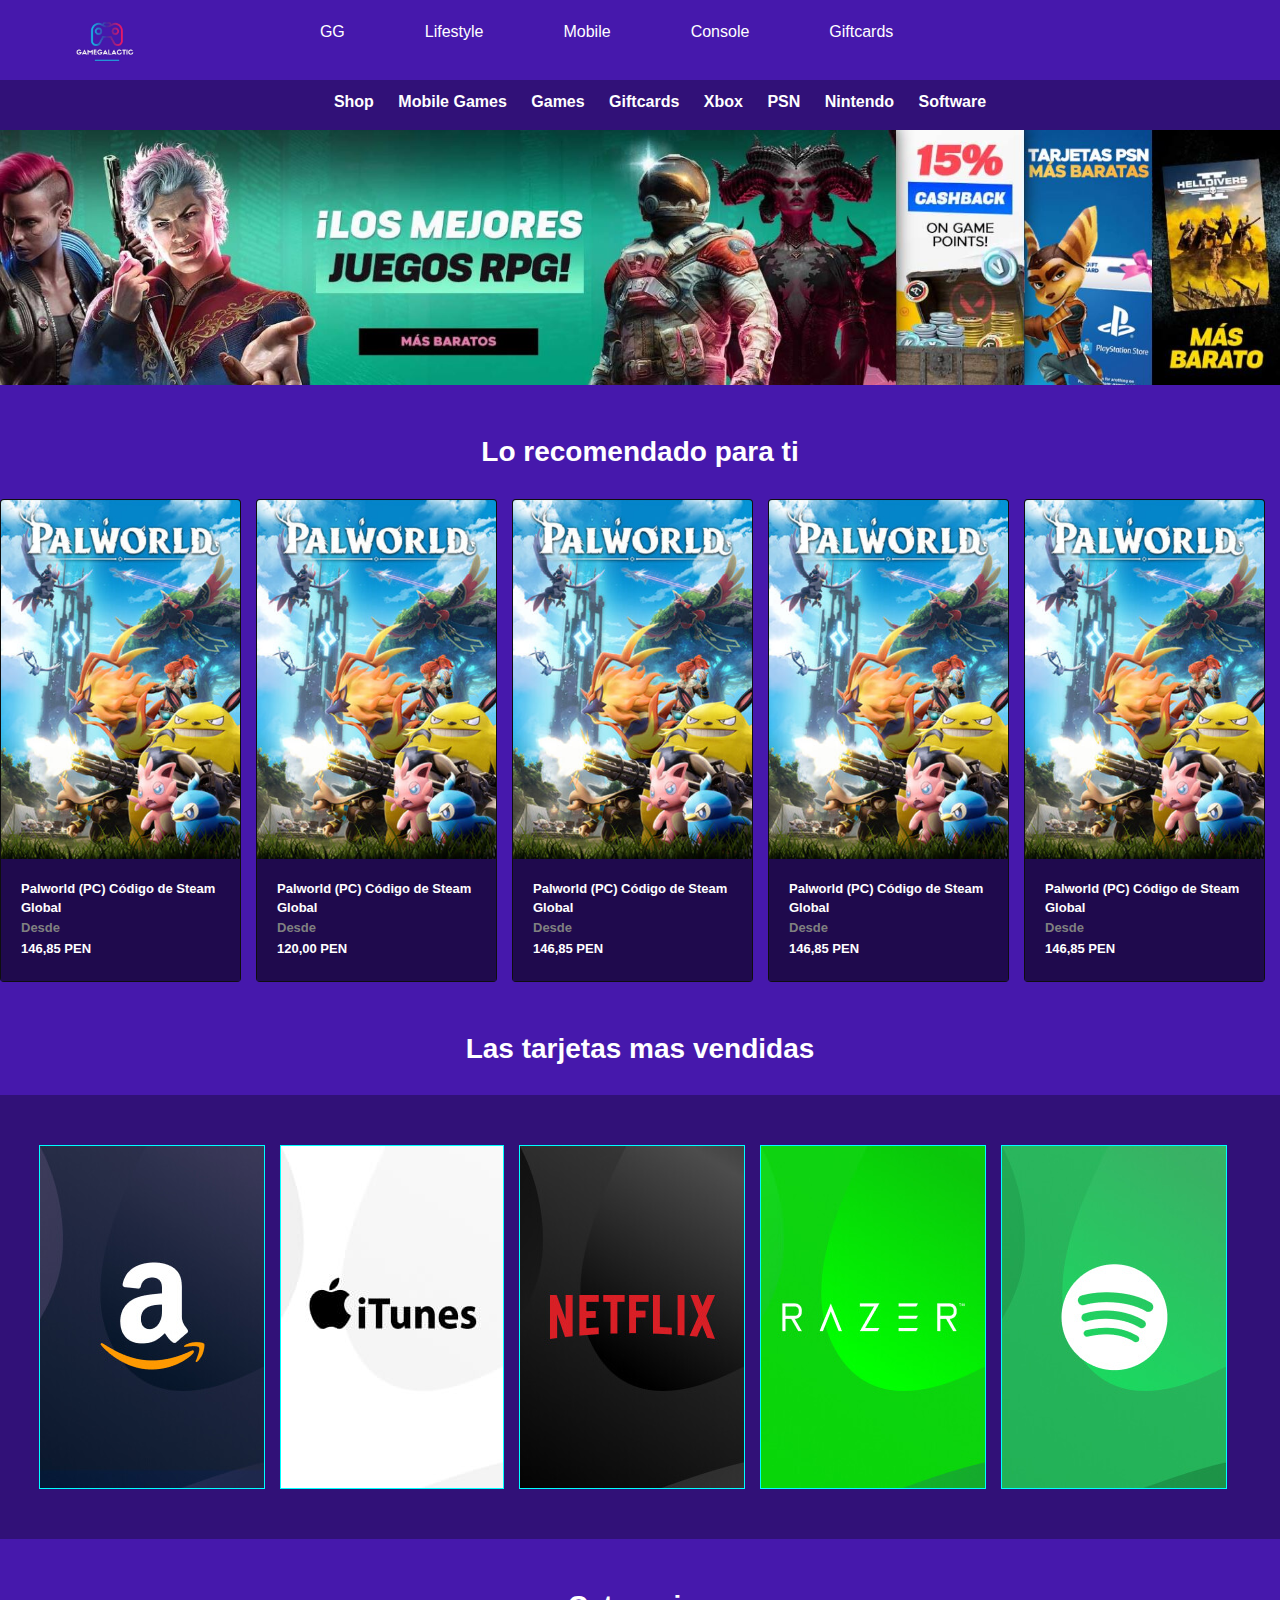
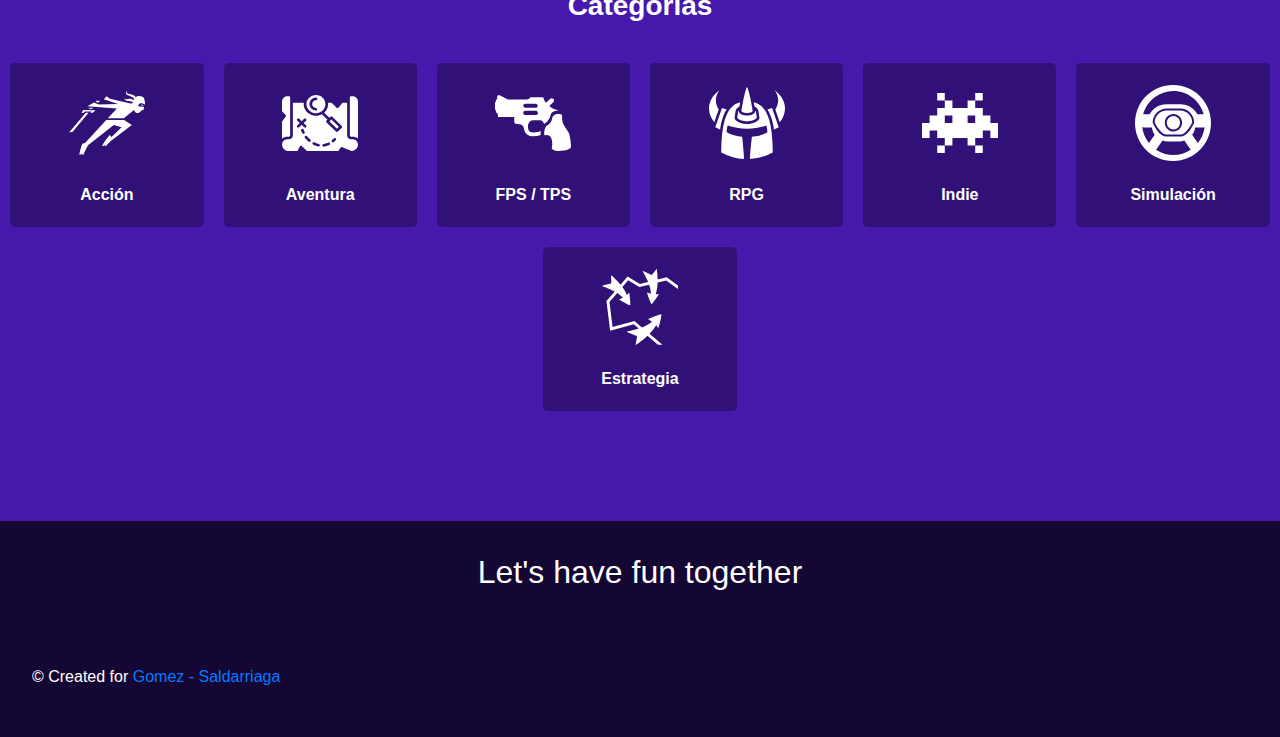
<file: index.html>
<!DOCTYPE html>
<html lang="en">
<head>
    <meta charset="UTF-8">
    <meta name="viewport" content="width=device-width, initial-scale=1.0">
    <link rel="stylesheet" href="style.css">
    <title>Game Galactic</title>
    <link href="https://fonts.googleapis.com/css?family=Raleway:700&display=swap" rel="stylesheet"/>
    <link rel="stylesheet" href="https://cdn.jsdelivr.net/npm/bootstrap@4.0.0/dist/css/bootstrap.min.css" integrity="sha384-Gn5384xqQ1aoWXA+058RXPxPg6fy4IWvTNh0E263XmFcJlSAwiGgFAW/dAiS6JXm" crossorigin="anonymous">
    <link rel="stylesheet" href="https://cdnjs.cloudflare.com/ajax/libs/font-awesome/6.5.1/css/all.min.css" integrity="sha512-DTOQO9RWCH3ppGqcWaEA1BIZOC6xxalwEsw9c2QQeAIftl+Vegovlnee1c9QX4TctnWMn13TZye+giMm8e2LwA==" crossorigin="anonymous" referrerpolicy="no-referrer" />
</head>
<body>
    <header>
        <nav class="nav-bar">
          <a>
          <img src="src/imagenes/GameGalactic1.jpg" class="rounded float-left" alt="logo">
          </a>
          <ul class="nav-bar-menu">
            <li><a href="#">GG</a></li>
            <li><a href="#">Lifestyle</a></li>
            <li><a href="#">Mobile</a></li>
            <li><a href="#">Console</a></li>
            <li><a href="#">Giftcards</a></li>
            <li><a href="registro.html"><i class="fa-regular fa-registered"></i></a></li>
            <li class="dropdown">
              <a href="#" id="profile-dropdown"><i class="fa-regular fa-user"></i></a>
              <ul class="dropdown-menu" id="profile-menu">
                  <li>
                    <label id="username-email" class="username-email">Your name or email address:</label>
                    <input type="text" id="username-email">
                  </li>
                  <li>
                    <label id="password" class="password">Password:</label>
                    <input type="password" id="password">
                  </li>
                  <li>
                    <button>LOG IN</button>
                  </li>
              </ul>
            </li>
            </li>
            <li><a href="#"><i class="fa-solid fa-magnifying-glass"></i></a></li>
          </ul>
        </nav>
    </header>
    <main class="main">
      <div class="sub-menu">
        <ul>
          <li class="menu-banner">
            <a href="#">Shop</a>
            <a href="#">Mobile Games</a>
            <a href="#">Games</a>
            <a href="#">Giftcards</a>
            <a href="#">Xbox</a>
            <a href="#">PSN</a>
            <a href="#">Nintendo</a>
            <a href="#">Software</a>
          </li>
        </ul>
      </div>
      <div class="banner">
        <a href="#"><img src="src/imagenes/banner.JPG" alt="banner"></a>
      </div>
      <h3 class="title-palworld">Lo recomendado para ti</h3>
      <div class="product-palworld">
        <div class="card" style="width: 17rem;">
          <img class="card-img-top" src="src/imagenes/palwordoriginal.JPG" alt="Card image cap">
          <div class="card-body">
            <a href="#"><p class="card-text">Palworld (PC) Código de Steam Global</p></a>
            <p style="color: gray;">Desde</p>
            <p style="font-weight: bold;">146,85 PEN</p>
          </div>
        </div>
        <div class="card" style="width: 17rem;">
          <img class="card-img-top" src="src/imagenes/palwordoriginal.JPG" alt="Card image cap">
          <div class="card-body">
            <a href="#"><p class="card-text">Palworld (PC) Código de Steam Global</p></a>
            <p style="color: gray;">Desde</p>
            <p style="font-weight: bold;">120,00 PEN</p>
          </div>
        </div>
        <div class="card" style="width: 17rem;">
          <img class="card-img-top" src="src/imagenes/palwordoriginal.JPG" alt="Card image cap">
          <div class="card-body">
            <a href="#"><p class="card-text">Palworld (PC) Código de Steam Global</p></a>
            <p style="color: gray;">Desde</p>
            <p style="font-weight: bold;">146,85 PEN</p>
          </div>
        </div>
        <div class="card" style="width: 17rem;">
          <img class="card-img-top" src="src/imagenes/palwordoriginal.JPG" alt="Card image cap">
          <div class="card-body">
            <a href="#"><p class="card-text">Palworld (PC) Código de Steam Global</p></a>
            <p style="color: gray;">Desde</p>
            <p style="font-weight: bold;">146,85 PEN</p>
          </div>
        </div>
        <div class="card" style="width: 17rem;">
          <img class="card-img-top" src="src/imagenes/palwordoriginal.JPG" alt="Card image cap">
          <div class="card-body">
            <a href="#"><p class="card-text">Palworld (PC) Código de Steam Global</p></a>
            <p style="color: gray;">Desde</p>
            <p style="font-weight: bold;">146,85 PEN</p>
          </div>
        </div>
      </div>
      <h3 class="title-giftcards">Las tarjetas mas vendidas</h3>
      <div class="giftcards">
        <figure class="figure">
          <a href="#"><img src="src/imagenes/amazon.jpg" alt="amazon"></a>
          <a href="#"><img src="src/imagenes/itunes.jpg" alt="itunes"></a>
          <a href="#"><img src="src/imagenes/netflix.jpg" alt="netflix"></a>
          <a href="#"><img src="src/imagenes/razer.jpg" alt="razer"></a>
          <a href="#"><img src="src/imagenes/spotify.jpg" alt="spotify"></a>
        </figure>
      </div>
      <h3 class="title-categorias">Categorias</h3>
      <div class="categorias">
        <a href="#"><img src="src/imagenes/action.svg"><div>Acción</div></a>
        <a href="#"><img src="src/imagenes/adventure.svg"><div>Aventura</div></a>
        <a href="#"><img src="src/imagenes/fps.svg"><div>FPS / TPS</div></a>
        <a href="#"><img src="src/imagenes/rpg.svg"><div>RPG</div></a>
        <a href="#"><img src="src/imagenes/indie.svg"><div>Indie</div></a>
        <a href="#"><img src="src/imagenes/simulation.svg"><div>Simulación</div></a>
        <a href="#"><img src="src/imagenes/strategy.svg"><div>Estrategia</div></a>
      </div>
      <footer class="footer">
        <div class="contact-section-header">
          <h2>Let's have fun together</h2>
        </div>
        <div class="contact-links">
          <a class="btn contact-details"><i class="fa-brands fa-facebook-f"></i></a>
          <a class="btn contact-details"><i class="fa-brands fa-x-twitter"></i></a>
          <a class="btn contact-details"><i class="fa-brands fa-instagram"></i></a>
          <a class="btn contact-details"><i class="fa-brands fa-discord"></i></a>
        </div>
        <p>
          &copy; Created for
          <a href="https://www.freecodecamp.com/" target="_blank"
            >Gomez - Saldarriaga</a>
        </p>
      </footer>
    </main>
</body> 
</html>
</file>
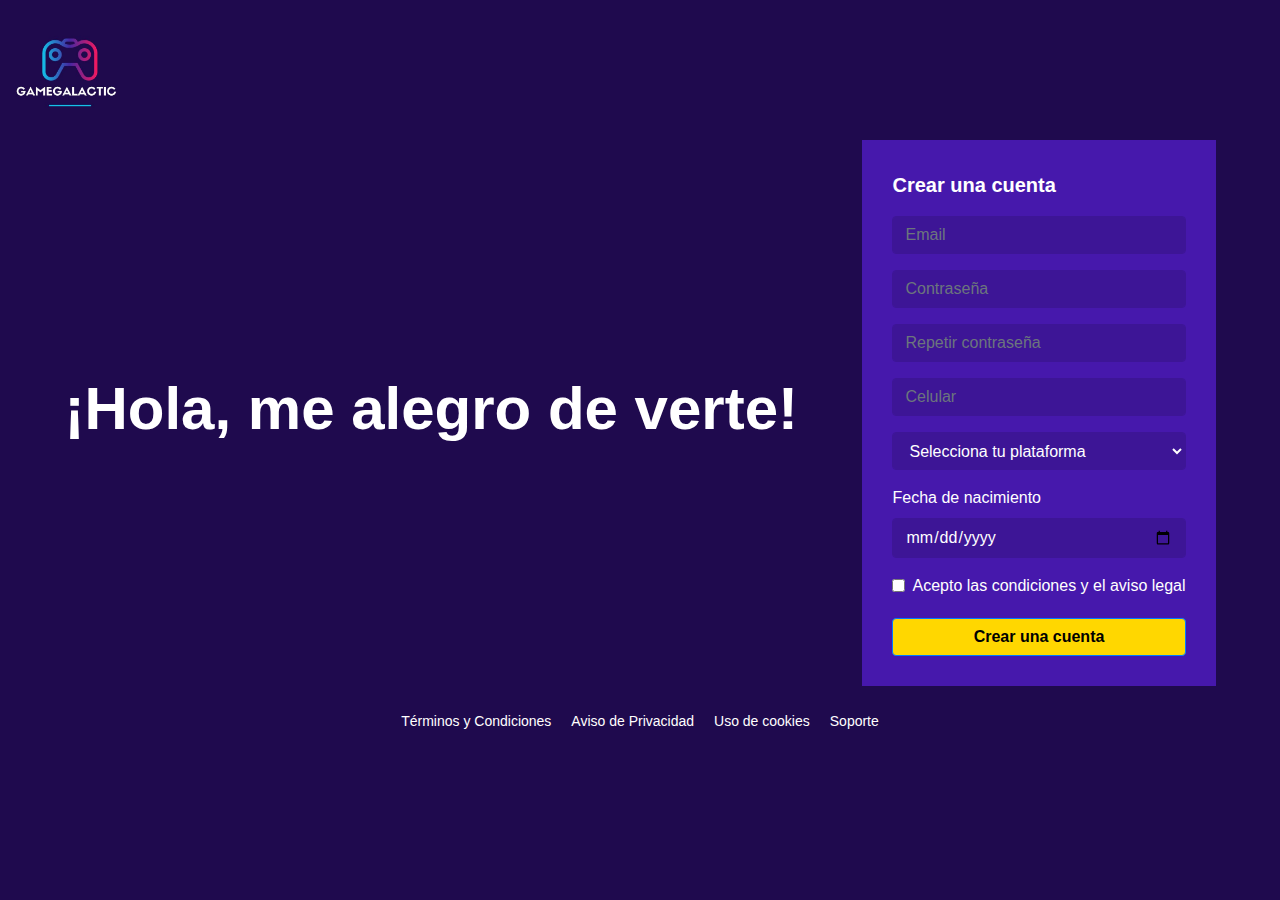
<file: registro.html>
<!DOCTYPE html>
<html lang="en">
<head>
    <meta charset="UTF-8">
    <meta name="viewport" content="width=device-width, initial-scale=1.0">
    <title>Registrarse</title>
    <link rel="stylesheet" href="registro.css">
    <link rel="stylesheet" href="https://cdn.jsdelivr.net/npm/bootstrap@4.0.0/dist/css/bootstrap.min.css" integrity="sha384-Gn5384xqQ1aoWXA+058RXPxPg6fy4IWvTNh0E263XmFcJlSAwiGgFAW/dAiS6JXm" crossorigin="anonymous">
    <link rel="preconnect" href="https://fonts.googleapis.com">
    <link rel="stylesheet" href="https://cdnjs.cloudflare.com/ajax/libs/font-awesome/6.5.1/css/all.min.css" integrity="sha512-DTOQO9RWCH3ppGqcWaEA1BIZOC6xxalwEsw9c2QQeAIftl+Vegovlnee1c9QX4TctnWMn13TZye+giMm8e2LwA==" crossorigin="anonymous" referrerpolicy="no-referrer" />
</head>
<body>
    <header>
        <img src="src/imagenes/GameGalactic2.jpeg" class="rounded d-block" alt="logo">
    </header>
    <main class="main-form">
        <h1 style="color: white;">¡Hola, me alegro de verte!</h1>
        <form id="myForm">
            <div class="form-group">
                <p>Crear una cuenta</p>
                <input type="email" class="form-control" id="exampleInputEmail1" aria-describedby="emailHelp" placeholder="Email" required>
            </div>
            <div class="form-group">
                <input type="password" class="form-control" id="exampleInputPassword1" placeholder="Contraseña" autocomplete="off" required>
            </div>
            <div class="form-group">
                <input type="password" class="form-control" id="exampleInputPassword2" placeholder="Repetir contraseña" autocomplete="off" required>
            </div>
            <div class="form-group">
                <input type="tel" name="telephone" id="telephone" class="form-control" placeholder="Celular" required> 
            </div>
            <div class="form-group">
                <select id="dropdown" name="role" class="form-control">
                    <option selected value>Selecciona tu plataforma</option>
                    <option value="pc">PC</option>
                    <option value="mobile">Mobile</option>
                    <option value="ps-xbox">PS/XBOX</option>
                    <option value="nintendo">Nintendo</option>
                </select>
            </div>
            <div class="form-group">
                <label id="date-label" for="date" class="date">Fecha de nacimiento</label>
                <input type="date" name="date" id="date" class="form-control" placeholder="Enter your date" required>
            </div>
            <div class="form-check">
                <input type="checkbox" class="form-check-input" id="exampleCheck1">
                <label class="form-check-label" for="exampleCheck1">Acepto las condiciones y el aviso legal</label>
            </div>
            <button type="submit" class="btn btn-primary">Crear una cuenta</button>
        </form>
    </main>
    <div class="modal fade" id="confirmationModal" tabindex="-1" role="dialog" aria-labelledby="confirmationModalLabel" aria-hidden="true">
        <div class="modal-dialog" role="document">
            <div class="modal-content">
            <div class="modal-header">
                <h5 class="modal-title" id="confirmationModalLabel">Confirmación</h5>
                <button type="button" class="close" data-dismiss="modal" aria-label="Close">
                    <span aria-hidden="true">&times;</span>
                </button>
            </div>
            <div class="modal-body">
            ¡Registro completado! Por favor, verifica tu correo electrónico.
            </div>
            <div class="modal-footer">
                <button type="button" class="btn btn-secondary" data-dismiss="modal">Cerrar</button>
            </div>
        </div>
        </div>
    </div>
    <script src="registro.js"></script>
    <footer>
        <div class="footer-container">
            <div class="footer-column">
                <ul>
                    <li><a href="#">Términos y Condiciones</a></li>
                    <li><a href="#">Aviso de Privacidad</a></li>
                    <li><a href="#">Uso de cookies</a></li>
                    <li><a href="#">Soporte</a></li>
                </ul>
            </div>
        </div>
    </footer>
</body>
</html>
</file>
<file: style.css>
* {
    box-sizing: border-box;
}

body {
    font-family: 'Poppins', sans-serif;
    font-size: 16px;
    line-height: 1.4; 
    background-color: rgb(70, 24, 172) !important;
    margin: 0;
    display: block;
    justify-content: center;
    align-items: center;
}

/*header*/
header {
    background-color: rgb(70, 24, 172);
    width: 100% !important;
    height: auto;
}

.nav-bar {
    display: flex !important;
    justify-content: space-around;
    align-items: center;
}

.rounded {
    width: 80px;
    height: 80px;
}

.nav-bar ul li {
    color: white;
    list-style: none;
}

.nav-bar-menu {
    display: flex !important;
}

.nav-bar-menu li a {
    margin-right: 80px;
    color: white;
}

.nav-bar-menu li a:hover {
    color: gold;
    text-decoration: none;
}

.dropdown-menu {
    display: none;
}

.dropdown:hover .dropdown-menu {
    display: block;
    background-color: rgb(70, 24, 172);
    padding: 10px;
}

.dropdown-menu button {
    margin-top: 15px;
    width: 100%;
    font-weight: bold;
    background-color: gold;
    color: black;
    border-radius: 5px;
    cursor: pointer;
}

.dropdown-menu input {
    background-color: rgb(50, 17, 125);
}

.dropdown-menu input:focus {
    outline: none;
}

.dropdown-menu label {
    font-size: 13px;
    font-weight: bold;
}
/*header*/

/*medias-queries header*/
@media (max-width: 575.98px) {
    .nav-bar-menu {
        flex-direction: column; 
    }

    .nav-bar-menu li {
        margin-bottom: 10px; 
    }

    .nav-bar-menu li a {
        margin-right: 0; 
    }
}

@media (min-width: 576px) and (max-width: 767.98px) {
    .nav-bar-menu {
        flex-wrap: wrap; 
    }

    .nav-bar-menu li {
        flex: 0 0 50%; 
    }
}


@media (min-width: 768px) and (max-width: 991.98px) {
    .nav-bar-menu {
        flex-wrap: wrap; 
    }

    .nav-bar-menu li {
        flex: 0 0 33.33%; 
    }
}


@media (min-width: 992px) and (max-width: 1199.98px) {

    header {
        width: 100% !important;
        
    }
}


/*main*/
.sub-menu {
    background-color: rgb(49, 17, 120);
    display: flex;
    flex-direction: row;
    justify-content: center;
    align-items: center;
}

.sub-menu ul li {
    list-style: none;
    margin-top: 10px;
}

.sub-menu a {
    font-weight: bold;
    color: white;
    background-color: rgb(49, 17, 120);
    padding: 10px 10px 20px 10px;
}

.sub-menu a:hover {
    text-decoration: none;
    color: gold;
    background-color: rgb(31, 10, 77);
}
.banner img {
    margin: 0;
    height: auto;
    width: 100%;
}

/*main-products*/

.title-palworld {
    color: white;
    text-align: center;
    font-weight: bold;
    margin: 50px 0 30px 0;

}

.product-palworld {
    display: flex;
    justify-content: center;
    align-items: center;
}

.card {
    border-color: rgb(70, 24, 172);
}

.product-palworld .card {
    margin-right: 15px;
    background-color: rgb(17, 17, 17);
}

.card img {
    width: 100%;
    height: auto;
    border-radius: 3px;
}

.card-body {
    background-color: rgb(31, 10, 77);
}

.card p{
    font-size: 10px;
    text-align: left;
    color: white;
    background-color: rgb(31, 10, 77);
    font-size: 13px;
    font-weight: bold;
    margin-bottom: 2px;
}

.card img:hover {
    filter: brightness(70%);
    transition: filter 0.3s;
}


.card p:hover {
    color: gold;
    text-decoration: none !important;
}

/*giftcards*/
.title-giftcards {
    text-align: center;
    color: white;
    margin: 50px 0 30px 0;
    font-weight: bold;
}

.giftcards {
    background-color: rgb(49, 17, 120);
}

.figure {
    display: flex !important;
    justify-content: center;
    align-items: center;
}

.figure img {
    border: 1px solid aqua;
    margin: 50px 15px 50px 0;
}

.figure  a:hover {
    filter: brightness(70%);
    transition: filter 0.3s;
}

/* Media queries */

@media (max-width: 576px) {
    .figure img {
        width: 100px; 
    }

    .menu-banner {
        display: none !important;
    }
}

@media (max-width: 768px) {
    .figure img {
        width: 75px; 
    }
}


@media (max-width: 992px) {
    .figure img {
        width: 80px; 
    } 
}


/*giftcards*/

/*categorias*/
.title-categorias {
    text-align: center;
    color: white;
    margin: 50px 0 30px 0;
    font-weight: bold;
}

.categorias {
    display: flex;
    justify-content: center;
    align-items: center;
    flex-wrap: wrap; 
}

.categorias a {
    margin-right: 25px;
    background-color: rgb(49, 17, 120);
    color: white;
    padding: 20px; 
    font-weight: bold;
    text-align: center;
    text-decoration: none; 
    border-radius: 5px;
    transition: background-color 0.3s; 
}

.categorias a:hover {
    filter: brightness(70%);
    transition: filter 0.3s;
    text-decoration: none;
    color: white;
}

a div {
    padding-top: 10px;
    font-size: 1rem;
}

.categorias a img {
    width: 80px; 
    height: 80px;
    display: block; 
    margin: 0 auto 10px; 
}

@media (min-width: 576px) {
    .categorias a {
        margin: 10px; 
        width: calc(33.33% - 20px); 
    }
}

@media (min-width: 768px) {
    .categorias a {
        width: calc(25% - 20px); 
    }
}

@media (min-width: 992px) {
    .categorias a {
        width: calc(20% - 20px); 
    }
}

@media (min-width: 1200px) {
    .categorias a {
        width: calc(16.66% - 20px); 
    }
}   

/*categorias*/

/*footer*/
.contact-section-header > h2 {
    font-size: 2rem;
    text-align: center;
}

@media (max-width: 28.75em) {
    .contact-section-header > h2 {
    font-size: 4rem;
    }
}

.footer {
    background-color: rgb(21, 7, 51);
    height: 100%;
    margin-top: 100px;
    color: white;
}

.contact-links {
    display: flex;
    justify-content: center; 
    align-items: center; 
    flex-wrap: wrap;
    gap: 20px;
    margin-top: 30px;
    margin-bottom: 30px; 
}

.contact-details {
    font-size: 25px; 
    color: white; 
    transition: transform 0.3s ease; 
}

.contact-details:hover {
    transform: translateY(8px);
}

footer {
    font-weight: 300;
    display: flex;
    justify-content: space-evenly;
    padding: 2rem;
}

.confirmation-bar {
    background-color: #4caf50; /* Color de fondo verde */
    color: white; /* Color del texto blanco */
    padding: 10px; /* Espaciado interno */
    text-align: center; /* Centrar el texto */
    font-weight: bold; /* Texto en negrita */
}
</file>
<file: registro.css>
* {
    box-sizing: border-box;
}

body {
    display: block;
    background-color: rgb(31, 10, 78) !important;
    font-family: 'Segoe UI', Tahoma, Geneva, Verdana, sans-serif !important;
}

header {
    margin-bottom: 0px;
}

header img {
    width: 140px;
    border: none;
}

.main-form {
    display: flex;
    align-items: center;
    justify-content: space-evenly;
}

.main-form h1 {
    font-size: 60px;
    font-weight: bold;
}

.main-form form {
    background-color: rgb(70, 24, 172);
    padding: 30px;
}

form p {
    color: white;
    font-weight: bold;
    font-size: 20px;
}

.main-form input {
    background-color: rgb(61, 21, 150);
    border-color: rgb(61, 21, 150);
}

.main-form input:focus {
    background-color: rgb(44, 14, 108);
    border-color: white;
    color: white;
}

.main-form input:not(:focus) {
    color: white;
}

.form-control {
    background-color: rgb(61, 21, 150) !important;
    border-color: rgb(61, 21, 150) !important;
    color: white !important;
}

.date {
    color: white;
}

.main-form button {
    font-weight: bold;
    color: black;
    background-color: gold;
    margin-top: 20px;
    width: 100%;
}

.form-check-label {
    color: white;
}

.main-form button:hover {
    background-color: gold;
    color: black;
    filter: brightness(70%) !important;
    transition: filter 0.3s !important;
}

footer {
    color: #ffffff;
    font-size: 14px;
    margin-top: 5px;
    padding: 20px 0;
    text-align: center;
    display: flex;
    align-items: center;
}

footer ul {
    display: flex;
    list-style: none;
    justify-content: center;
    padding: 0;
    margin: 0;
}

footer ul li {
    margin-right: 20px;
}

footer ul li:last-child {
    margin-right: 0;
}

footer ul li a {
    color: #ffffff;
    text-decoration: none;
}

footer ul li a:hover {
    text-decoration: underline;
    color: white;
}
</file>
